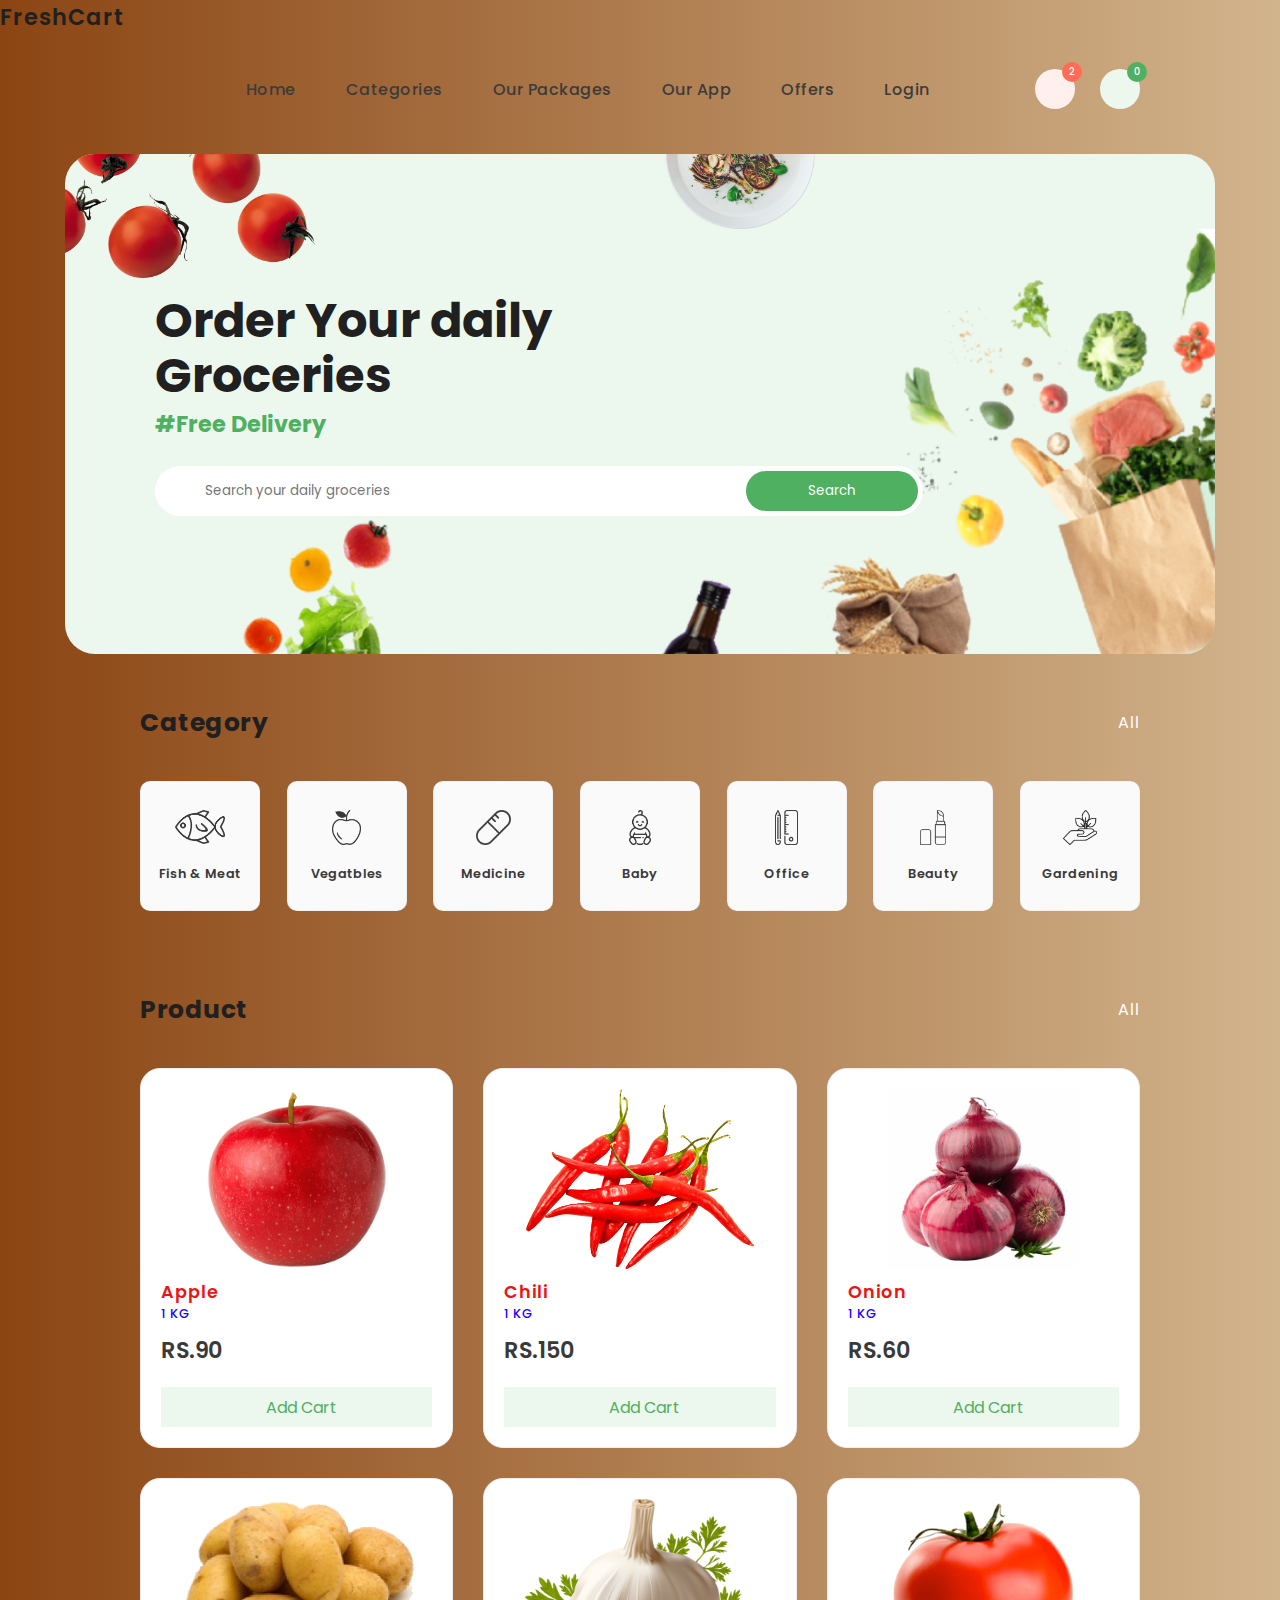
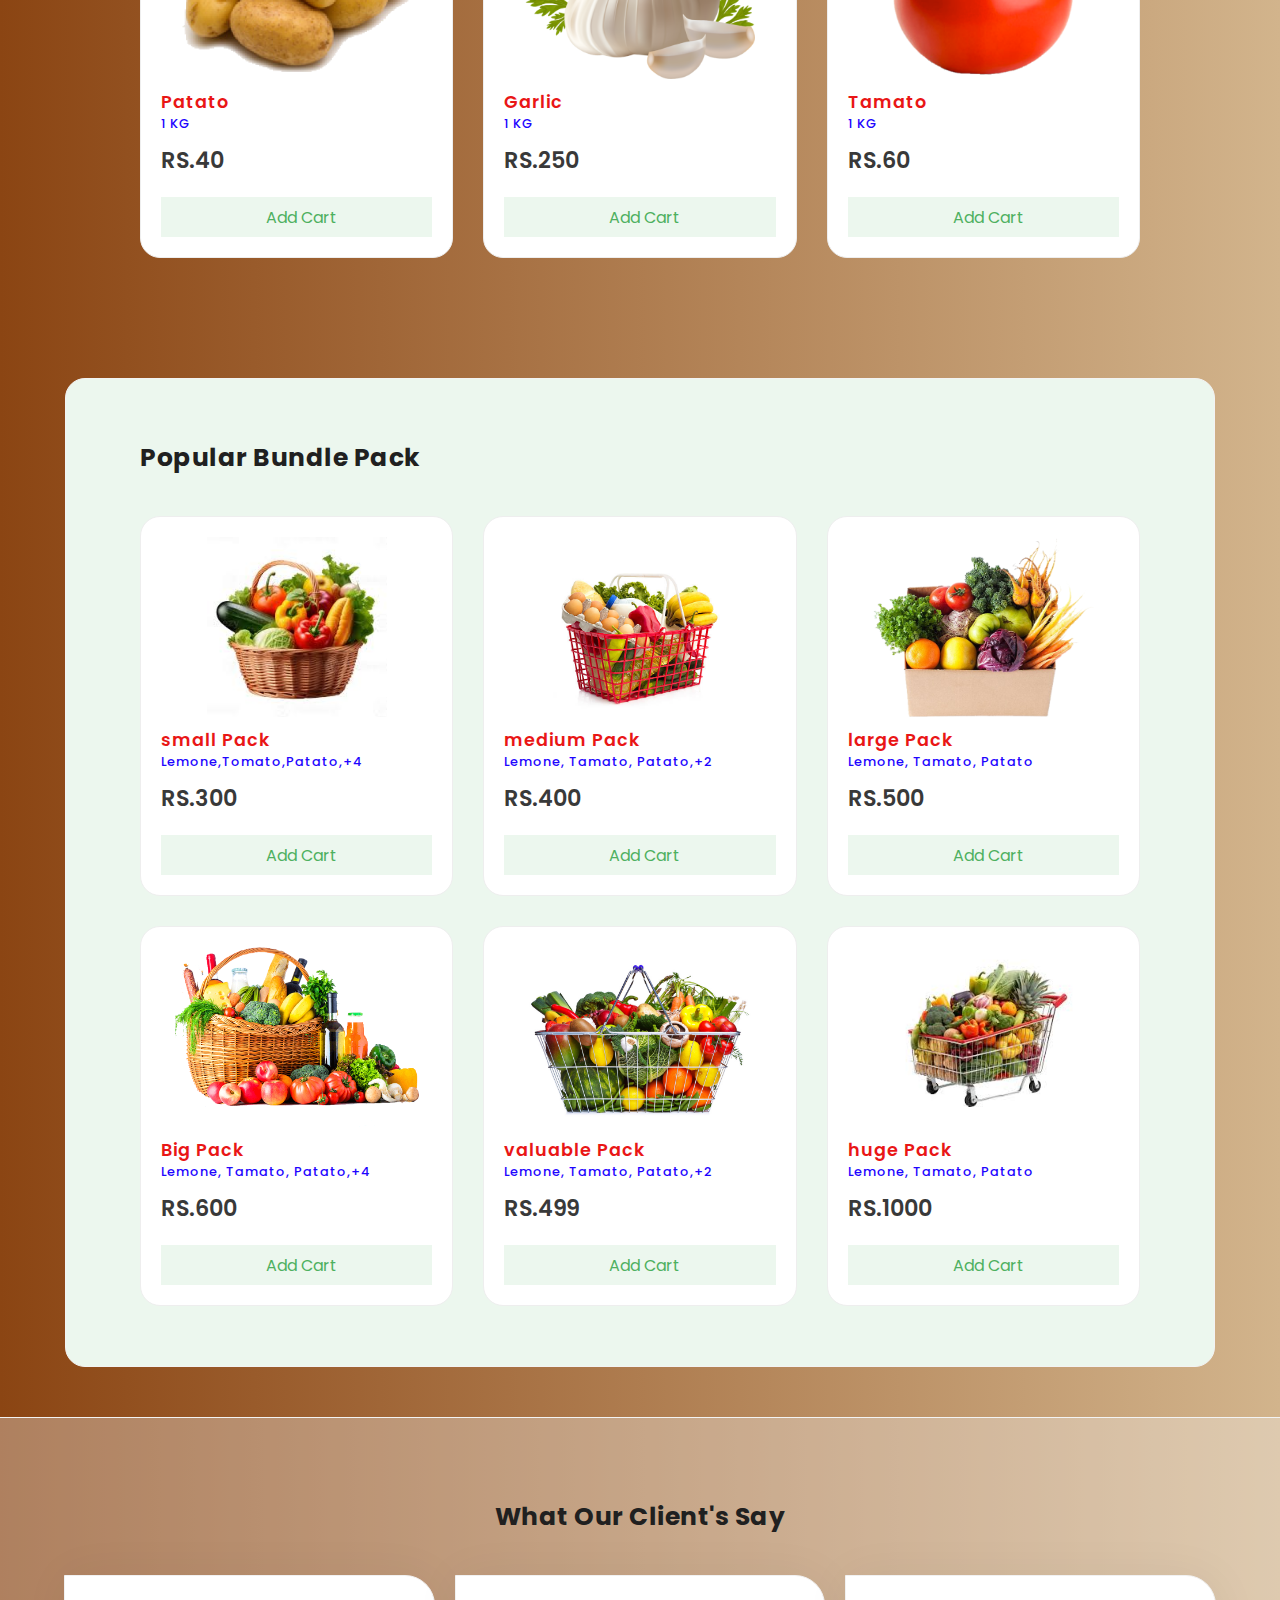
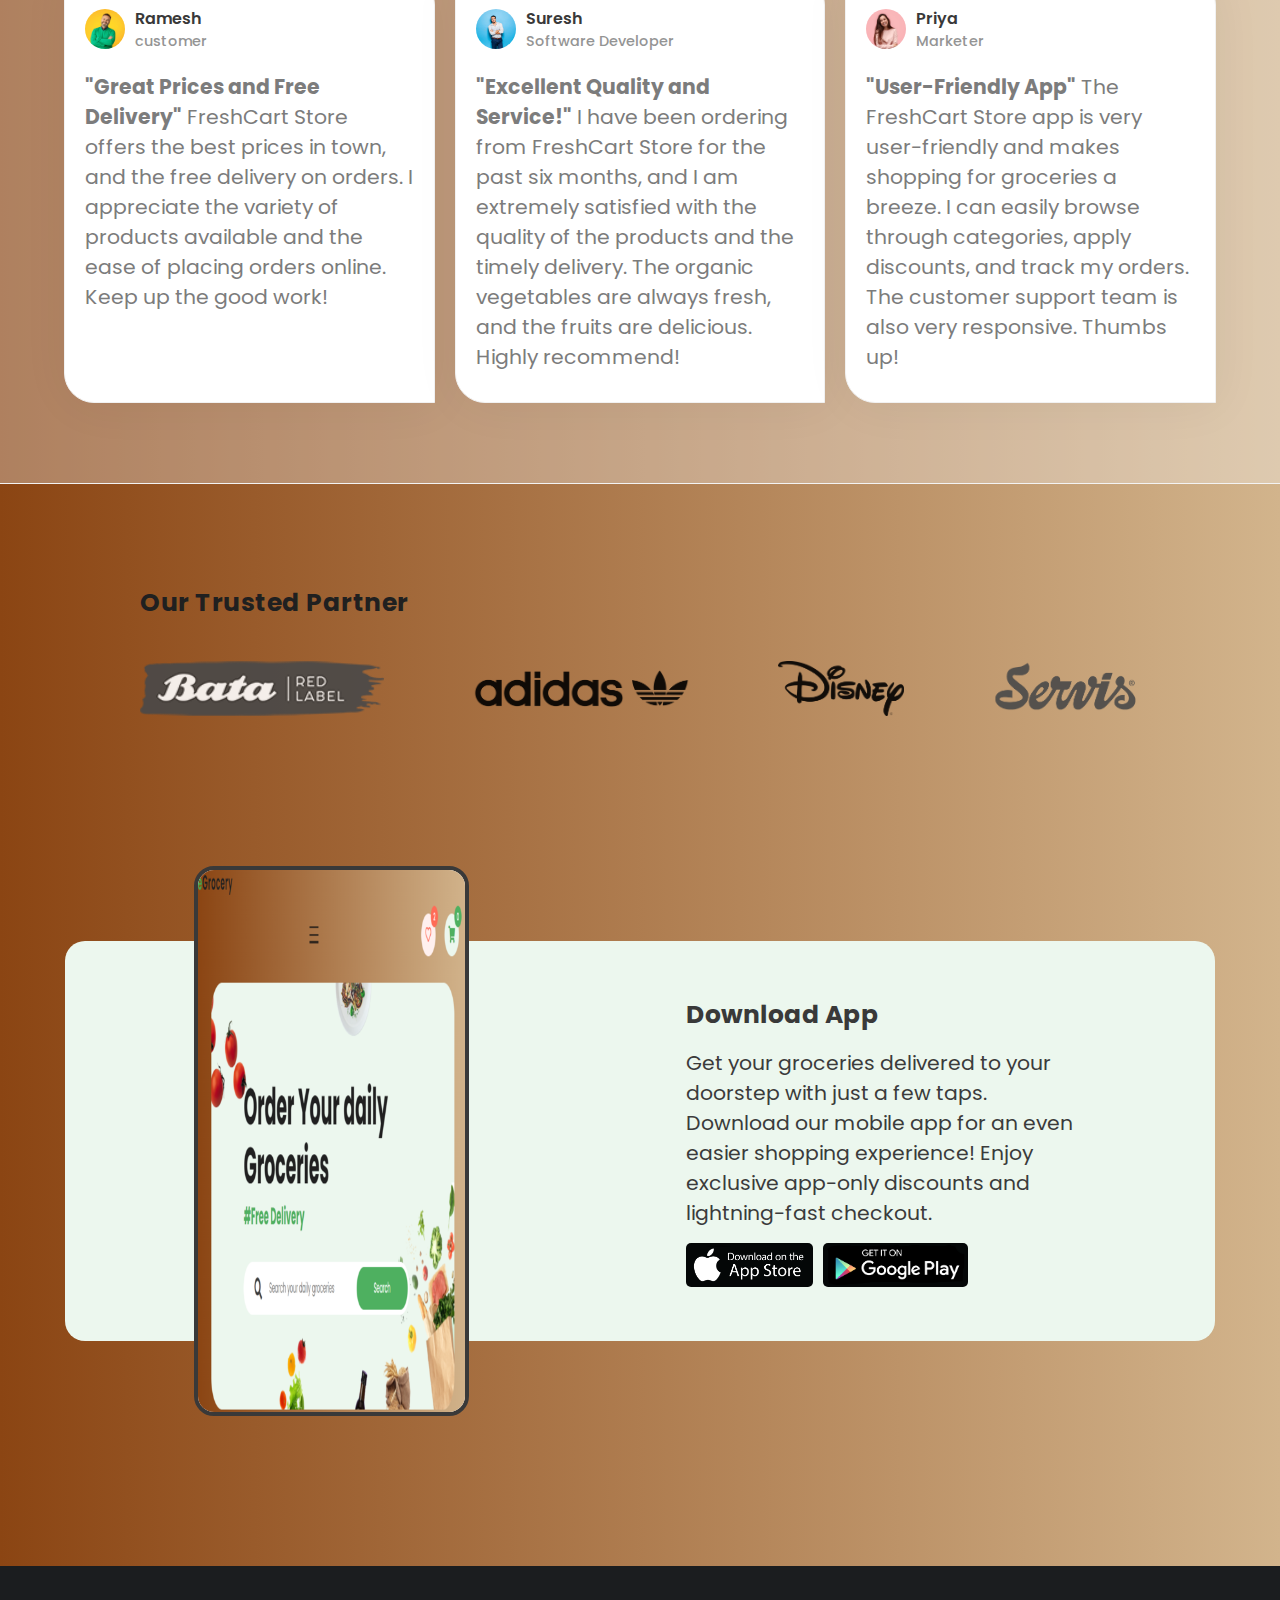
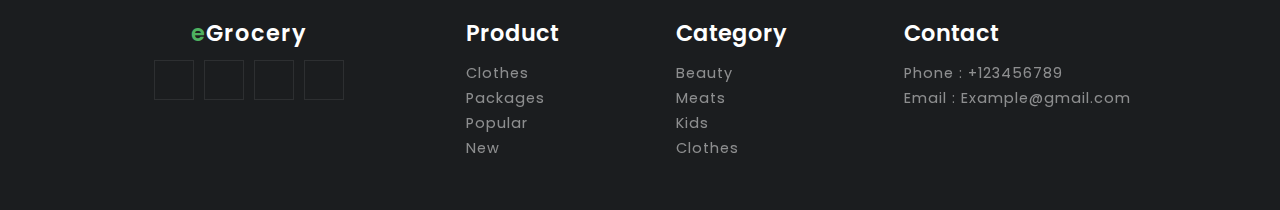
<file: index.html>
<!DOCTYPE html>
<html lang="en">
  <head>
    <meta charset="UTF-8" />
    <meta http-equiv="X-UA-Compatible" content="IE=edge" />
    <meta name="viewport" content="width=device-width, initial-scale=1.0" />
    <link rel="stylesheet" href="style.css" />
    

    <link rel="shortcut icon" href="images/fav-icon.png" />
    <link
      rel="stylesheet"
      href="https://pro.fontawesome.com/releases/v5.10.0/css/all.css"
      integrity="sha384-AYmEC3Yw5cVb3ZcuHtOA93w35dYTsvhLPVnYs9eStHfGJvOvKxVfELGroGkvsg+p"
      crossorigin="anonymous"
    />
    <link rel="preconnect" href="https://fonts.googleapis.com" />
    <link rel="preconnect" href="https://fonts.gstatic.com" crossorigin />
    <link
      href="https://fonts.googleapis.com/css2?family=Poppins:ital,wght@0,100;0,200;0,300;0,400;0,500;0,600;0,700;0,800;0,900;1,100;1,200;1,300;1,400;1,500;1,600;1,700;1,800;1,900&display=swap"
      rel="stylesheet"
    />
    <title>FreshCart Store</title>
  </head>
  <body>
  
    <header id="header">
      <a href="index.html" class="logo"> FreshCart </a>
    </header>
    
    <!--==Navigation================================-->
    <nav class="navigation">
      <!--logo-------->
      <header id="header">
        <a href="index.html" class="logo"> <span></span> </a>
      </header>
      <!--menu-btn---->
      <input type="checkbox" class="menu-btn" id="menu-btn" />
      <label for="menu-btn" class="menu-icon">
        <span class="nav-icon"></span>
      </label>
      
      <!--menu-------->
      <ul class="menu">
        <li><a href="index.html" >Home</a></li>
        <li><a href="#category">Categories</a></li>
        <li><a href="#popular-bundle-pack">Our Packages</a></li>
        <li><a href="#download-app">Our App</a></li>
        <li><a href="offer.html">Offers</a></li>
        <li><a href="#" id="loginBtn">Login</a></li>
      </ul>
      <!--right-nav-(cart-like)-->
      <div class="right-nav">
        <!--like----->
        <a href="#" class="like">
          <i class="far fa-heart"></i>
          <span>2</span>
        </a>
        <!--cart----->
        <a href="#" class="cart">
          <i class="fas fa-shopping-cart"></i>
          <span id="cart-count">0</span>
        </a>
      </div>
    </nav>
    
    <!--nav-end--------------------->
    <!--==Search-banner=======================================-->
    <section id="search-banner">
      <!--bg--------->
      <img data-src="images/bg-1.png" class="bg-1" alt="bg" />
      <img data-src="images/bg-2.png" class="bg-2" alt="bg-2" />
      <!--text------->
      <div class="search-banner-text">
        <h1>Order Your daily Groceries</h1>
        <strong>#Free Delivery</strong>
        <!--search-box------>
        <form action="" class="search-box">
          <!--icon------>
          <i class="fas fa-search"></i>
          <!--input----->
          <input
            type="text"
            class="search-input"
            placeholder="Search your daily groceries"
            name="search"
            required
          />
          <!--btn------->
          <input type="submit" class="search-btn" value="Search" />
        </form>
      </div>
    </section>
    <!--search-banner-end--------------->
    <!--==category=========================================-->
    <section id="category">
      <!--heading---------------->
      <div class="category-heading">
        <h2>Category</h2>
        <span>All</span>
      </div>
      <!--box-container---------->
      <div class="category-container">
        <!--box---------------->
        <a href="#" class="category-box">
          <img src="images/fish.png" alt="Fish" />
          <span>Fish & Meat</span>
        </a>
        <!--box---------------->
        <a href="#" class="category-box">
          <img src="images/Vegetables.png" alt="Fish" />
          <span>Vegatbles</span>
        </a>
        <!--box---------------->
        <a href="#" class="category-box">
          <img src="images/medicine.png" alt="Fish" />
          <span>Medicine</span>
        </a>
        <!--box---------------->
        <a href="#" class="category-box">
          <img src="images/baby.png" alt="Fish" />
          <span>Baby</span>
        </a>
        <!--box---------------->
        <a href="#" class="category-box">
          <img src="images/office.png" alt="Fish" />
          <span>Office</span>
        </a>
        <!--box---------------->
        <a href="#" class="category-box">
          <img src="images/beauty.png" alt="Fish" />
          <span>Beauty</span>
        </a>
        <!--box---------------->
        <a href="#" class="category-box">
          <img src="images/Gardening.png" alt="Fish" />
          <span>Gardening</span>
        </a>
      </div>
    </section>
    <!--category-end----------------------------------->
    <!--==Products====================================-->
    <section id="popular-product">
      <!--heading----------->
      <div class="product-heading">
        <h3>Product</h3>
        <span>All</span>
      </div>
      <!--box-container------>
      <div class="product-container">
        <!--box---------->
        <div class="product-box">
          <img src="images/apple.png" alt="apple" />
          <strong>Apple</strong>
          <span class="quantity">1 KG</span>
          <span class="price">RS.90</span>
          <!--cart-btn------->
          <a href="#" class="cart-btn">
            <i class="fas fa-shopping-bag"></i> Add Cart
          </a>
          <!--like-btn------->
          <a href="#" class="like-btn">
            <i class="far fa-heart"></i>
          </a>
        </div>
        <!--box---------->
        <div class="product-box">
          <img src="images/chili.png" alt="apple" />
          <strong>Chili</strong>
          <span class="quantity">1 KG</span>
          <span class="price">RS.150</span>
          <!--cart-btn------->
          <a href="#" class="cart-btn">
            <i class="fas fa-shopping-bag"></i> Add Cart
          </a>
          <!--like-btn------->
          <a href="#" class="like-btn">
            <i class="far fa-heart"></i>
          </a>
        </div>
        <!--box---------->
        <div class="product-box">
          <img src="images/onion.png" alt="apple" />
          <strong>Onion</strong>
          <span class="quantity">1 KG</span>
          <span class="price">RS.60</span>
          <!--cart-btn------->
          <a href="#" class="cart-btn">
            <i class="fas fa-shopping-bag"></i> Add Cart
          </a>
          <!--like-btn------->
          <a href="#" class="like-btn">
            <i class="far fa-heart"></i>
          </a>
        </div>
        <!--box---------->
        <div class="product-box">
          <img src="images/patato.png" alt="apple" />
          <strong>Patato</strong>
          <span class="quantity">1 KG</span>
          <span class="price">RS.40</span>
          <!--cart-btn------->
          <a href="#" class="cart-btn">
            <i class="fas fa-shopping-bag"></i> Add Cart
          </a>
          <!--like-btn------->
          <a href="#" class="like-btn">
            <i class="far fa-heart"></i>
          </a>
        </div>
        <!--box---------->
        <div class="product-box">
          <img src="images/garlic.png" alt="apple" />
          <strong>Garlic</strong>
          <span class="quantity">1 KG</span>
          <span class="price">RS.250</span>
          <!--cart-btn------->
          <a href="#" class="cart-btn">
            <i class="fas fa-shopping-bag"></i> Add Cart
          </a>
          <!--like-btn------->
          <a href="#" class="like-btn">
            <i class="far fa-heart"></i>
          </a>
        </div>
        <!--box---------->
        <div class="product-box">
          <img src="images/tamato.png" alt="apple" />
          <strong>Tamato</strong>
          <span class="quantity">1 KG</span>
          <span class="price">RS.60</span>
          <!--cart-btn------->
          <a href="#" class="cart-btn">
            <i class="fas fa-shopping-bag"></i> Add Cart
          </a>
          <!--like-btn------->
          <a href="#" class="like-btn">
            <i class="far fa-heart"></i>
          </a>
        </div>
      </div>
    </section>
    <!--popular-product-end--------------------->
    <!--Popular-bundle-pack===================================-->
    <section id="popular-bundle-pack">
      <!--heading-------------->
      <div class="product-heading">
        <h3>Popular Bundle Pack</h3>
      </div>
      <!--box-container------>
      <div class="product-container">
        <!--box---------->
        <div class="product-box">
          <img src="images/bas4.jpg" alt="pack" />
          <strong>small Pack</strong>
          <span class="quantity">Lemone,Tomato,Patato,+4</span>
          <span class="price">RS.300</span>
          <!--cart-btn------->
          <a href="#" class="cart-btn">
            <i class="fas fa-shopping-bag"></i> Add Cart
          </a>
          <!--like-btn------->
          <a href="#" class="like-btn">
            <i class="far fa-heart"></i>
          </a>
        </div>
        <!--box---------->
        <div class="product-box">
          <img src="images/bas2.jpg" alt="apple" />
          <strong>medium Pack</strong>
          <span class="quantity">Lemone, Tamato, Patato,+2</span>
          <span class="price">RS.400</span>
          <!--cart-btn------->
          <a href="#" class="cart-btn">
            <i class="fas fa-shopping-bag"></i> Add Cart
          </a>
          <!--like-btn------->
          <a href="#" class="like-btn">
            <i class="far fa-heart"></i>
          </a>
        </div>
        <!--box---------->
        <div class="product-box">
          <img src="images/pack3.png" alt="apple" />
          <strong>large Pack</strong>
          <span class="quantity">Lemone, Tamato, Patato</span>
          <span class="price">RS.500</span>
          <!--cart-btn------->
          <a href="#" class="cart-btn">
            <i class="fas fa-shopping-bag"></i> Add Cart
          </a>
          <!--like-btn------->
          <a href="#" class="like-btn">
            <i class="far fa-heart"></i>
          </a>
        </div>
        <!--box---------->
        <div class="product-box">
          <img src="images/pack1.png" alt="pack" />
          <strong>Big Pack</strong>
          <span class="quantity">Lemone, Tamato, Patato,+4</span>
          <span class="price">RS.600</span>
          <!--cart-btn------->
          <a href="#" class="cart-btn">
            <i class="fas fa-shopping-bag"></i> Add Cart
          </a>
          <!--like-btn------->
          <a href="#" class="like-btn">
            <i class="far fa-heart"></i>
          </a>
        </div>
        <!--box---------->
        <div class="product-box">
          <img src="images/pack2.jpg" alt="apple" />
          <strong>valuable Pack</strong>
          <span class="quantity">Lemone, Tamato, Patato,+2</span>
          <span class="price">RS.499</span>
          <!--cart-btn------->
          <a href="#" class="cart-btn">
            <i class="fas fa-shopping-bag"></i> Add Cart
          </a>
          <!--like-btn------->
          <a href="#" class="like-btn">
            <i class="far fa-heart"></i>
          </a>
        </div>
        <!--box---------->
        <div class="product-box">
          <img src="images/bas5.jpg" alt="apple" />
          <strong>huge Pack</strong>
          <span class="quantity">Lemone, Tamato, Patato</span>
          <span class="price">RS.1000</span>
          <!--cart-btn------->
          <a href="#" class="cart-btn">
            <i class="fas fa-shopping-bag"></i> Add Cart
          </a>
          <!--like-btn------->
          <a href="#" class="like-btn">
            <i class="far fa-heart"></i>
          </a>
        </div>
      </div>
    </section>
    <!--popular-bundle-pack-end-------------------------------->
    <!--==Clients===============================================-->
    <section id="clients">
      <!--heading---------------->
      <div class="client-heading">
        <h3>What Our Client's Say</h3>
      </div>
      <!--box-container---------->
      <div class="client-box-container">
        <!--box------------->
        <div class="client-box">
          <!--==profile===-->
          <div class="client-profile">
            <!--img--->
            <img src="images/client-1.jpg" alt="client" />
            <!--text-->
            <div class="profile-text">
              <strong>Ramesh</strong>
              <span>customer</span>
            </div>
          </div>
          <!--==Rating======-->
          <div class="rating">
            <i class="fas fa-star"></i>
            <i class="fas fa-star"></i>
            <i class="fas fa-star"></i>
            <i class="fas fa-star"></i>
            <i class="fas fa-star"></i>
          </div>
          <!--==comments===-->
          <p>
            <b>"Great Prices and Free Delivery"</b>

FreshCart Store offers the best prices in town, and the free delivery on orders. I appreciate the variety of products available and the ease of placing orders online. Keep up the good work!
          </p>
        </div>
        <!--box------------->
        <div class="client-box">
          <!--==profile===-->
          <div class="client-profile">
            <!--img--->
            <img src="images/client-2.jpg" alt="client" />
            <!--text-->
            <div class="profile-text">
              <strong>Suresh</strong>
              <span>Software Developer</span>
            </div>
          </div>
          <!--==Rating======-->
          <div class="rating">
            <i class="fas fa-star"></i>
            <i class="fas fa-star"></i>
            <i class="fas fa-star"></i>
            <i class="fas fa-star"></i>
            <i class="fas fa-star"></i>
          </div>
          <!--==comments===-->
          <p>
            <b>"Excellent Quality and Service!"</b>

            I have been ordering from FreshCart Store for the past six months, and I am extremely satisfied with the quality of the products and the timely delivery. The organic vegetables are always fresh, and the fruits are delicious. Highly recommend!
          </p>
        </div>
        <!--box------------->
        <div class="client-box">
          <!--==profile===-->
          <div class="client-profile">
            <!--img--->
            <img src="images/client-3.jpg" alt="client" />
            <!--text-->
            <div class="profile-text">
              <strong>Priya</strong>
              <span>Marketer</span>
            </div>
          </div>
          <!--==Rating======-->
          <div class="rating">
            <i class="fas fa-star"></i>
            <i class="fas fa-star"></i>
            <i class="fas fa-star"></i>
            <i class="fas fa-star"></i>
            <i class="fas fa-star"></i>
          </div>
          <!--==comments===-->
          <p>
            <b>"User-Friendly App"</b>

            The FreshCart Store app is very user-friendly and makes shopping for groceries a breeze. I can easily browse through categories, apply discounts, and track my orders. The customer support team is also very responsive. Thumbs up!
            
          </p>
        </div>
      </div>
    </section>
    <!--client-section-end---------->
    <!--==Partnre-logo================================-->
    <section id="partner">
      <!--heading------------>
      <div class="partner-heading">
        <h3>Our Trusted Partner</h3>
      </div>
      <!--logo-container----->
      <div class="logo-container">
        <img src="images/logo-1.png" alt="logo" />
        <img src="images/logo-2.png" alt="logo" />
        <img src="images/logo-3.png" alt="logo" />
        <img src="images/logo-4.png" alt="logo" />
      </div>
    </section>
    <!--logo-section-end--------------------->
    <!--==download-app====================================-->
    <section id="download-app">
      <!--img----------------------->
      <div class="app-img">
        <img src="images/mobil.png" alt="app" />
      </div>
      <!--text---------------------->
      <div class="download-app-text">
        <strong>Download App</strong>
        <p>
          Get your groceries delivered to your doorstep with just a few taps. Download our mobile app for an even easier shopping experience! Enjoy exclusive app-only discounts and lightning-fast checkout.

        </p>
        <!--btns------->
        <div class="download-btns">
          <a href="#"><img src="images/appstore-btn.png" alt="" /></a>
          <a href="#"><img src="images/googleplay-btn.png" alt="" /></a>
        </div>
      </div>
    </section>
    <!--download-app-section-end------------------------->
    <!--==Footer=============================================-->
    <footer>
      <div class="footer-container">
        <!--logo-container------>
        <div class="footer-logo">
          <a href="#"><span>e</span>Grocery</a>
          <!--social----->
          <div class="footer-social">
            <a href="#"><i class="fab fa-facebook-f"></i></a>
            <a href="#"><i class="fab fa-twitter"></i></a>
            <a href="#"><i class="fab fa-instagram"></i></a>
            <a href="#"><i class="fab fa-youtube"></i></a>
          </div>
        </div>
        <!--links------------------------->
        <div class="footer-links">
          <strong>Product</strong>
          <ul>
            <li><a href="#">Clothes</a></li>
            <li><a href="#">Packages</a></li>
            <li><a href="#">Popular</a></li>
            <li><a href="#">New</a></li>
          </ul>
        </div>
        <!--links------------------------->
        <div class="footer-links">
          <strong>Category</strong>
          <ul>
            <li><a href="#">Beauty</a></li>
            <li><a href="#">Meats</a></li>
            <li><a href="#">Kids</a></li>
            <li><a href="#">Clothes</a></li>
          </ul>
        </div>
        <!--links-------------------------->
        <div class="footer-links">
          <strong>Contact</strong>
          <ul>
            <li><a href="#">Phone : +123456789</a></li>
            <li><a href="#">Email : Example@gmail.com</a></li>
          </ul>
        </div>
      </div>
    </footer>
    <script src="script.js"></script>
    <script>
      document.getElementById('loginBtn').addEventListener('click', function() {
          window.location.href = 'login.html';
      });
  </script>
  <body>
    <!-- Existing content -->

    <!-- Scroll-to-Top Button -->
    <button id="scrollTopBtn" title="Go to top">Top</button>
</body>

    <!-- Button to open the modal -->
<button id="openModalBtn" style="display: none;">Open Modal</button>

<!-- The Modal -->
<div id="modal" class="modal">
  <div class="modal-content">
    <span class="close">&times;</span>
    <h2>Special Offer Just for You!</h2>
    <p>Get 20% off your first order with code <strong>WELCOME20</strong>.</p>
    <a href="offers.html">See All Offers</a> <!-- Link to your offers page -->
  </div>
</div>

  </body>
</html>
</file>
<file: style.css>
*{
    font-family: poppins;
    margin: 0px;
    padding: 0px;
    box-sizing: border-box;
    scroll-behavior: smooth;
    
}
h1 {
    font-size: 5vw; /* Font size relative to viewport width */
  }
  
  .search-box {
    width: 60vw; /* Width relative to viewport width */
  }
  
ul{
    list-style: none;
}
a{
    text-decoration: none;
}
/* Add this to your existing CSS file */
body {
    font-size: 16px; /* Base font size */
  }
  
  h1 {
    font-size: calc(1.5rem + 1vw);
  }
  
  p {
    font-size: calc(0.875rem + 0.5vw);
  }
 

.sticky {
    position: fixed;
    top: 0;
    width: 100%;
    z-index: 1000; /* Ensure it stays above other content */
}

.logo img {
    height: 50px; /* Adjust logo size as needed */
}
  
body{
    margin: 0px;
    padding: 0px;
    font-family: poppins;
    background: rgb(69,252,222);
background: linear-gradient(90deg, #8B4513 0%, #D2B48C 100%) 100%;
}
#scrollTopBtn {
    display: none;
    position: fixed;
    bottom: 20px;
    right: 20px;
    background-color: #333;
    color: #fff;
    border: none;
    padding: 10px;
    border-radius: 5px;
    cursor: pointer;
    z-index: 1000;
}

#scrollTopBtn:hover {
    background-color: #555;
}

#search-banner {
    background-image: url('images/bg-1.png');
  }
  
  @media (min-width: 768px) {
    #search-banner {
      background-image: url('images/bg-2.png');
    }
  }
  
.product-container {
    display: flex;
    flex-wrap: wrap;
    gap: 16px;
  }
  
  .product-box {
    flex: 1 1 calc(33.333% - 16px); /* Adjust percentage as needed */
    box-sizing: border-box;
  }
  
/* Fluid Images */
img {
    max-width: 100%;
    height: auto;
  }
  
::selection{
color:#ffffff;
background-color:#3bb050;}


/*==Navigation=====================================*/
.navigation{
    display: flex;
    justify-content: space-between;
    align-items: center;
    padding: 35px;
    max-width: 1070px;
    width: 100%;
    margin: auto;
}
.menu{
    display: flex;
    justify-content: space-around; /* Adjusts spacing between menu items */
    list-style: none;
    padding: 0;
    margin: 0;
    .menu li {
        margin: 0 10px; /* Adjusts spacing around each menu item */
    }
    
    .menu a {
        text-decoration: none;
        color: #000; /* Adjust color as needed */
        padding: 10px 15px; /* Adjust padding for better click area */
        transition: background-color 0.3s ease, color 0.3s ease;
    }
    
    .menu a:hover {
        background-color: #ddd; /* Adjust hover background color */
        color: #000; /* Adjust hover text color */
    }
    
    .menu a.active {
        font-weight: bold;
        border-bottom: 2px solid #000; /* Highlight active menu item */
    }
.menu-icon {
    display: none;
  }
  @media (max-width: 965px) {
    .menu-icon {
      display: block;
    }
    .navigation .menu {
      display: none;
      position: absolute;
      top: 65px;
      left: 0px;
      z-index: 100;
      background-color: #ffffff;
      width: 100%;
      padding: 0px;
      margin: 0px;
      border-bottom: 1px solid rgba(245, 245, 245);
    }
    .navigation .menu li {
      width: 100%;
      margin: 0px;
      padding: 0px;
    }
    .navigation .menu li a {
      width: 100%;
      height: 40px;
      display: flex;
      align-items: center;
      padding: 30px 20px;
      margin: 0px;
      border: 1px solid rgba(248, 247, 247, 0.5);
    }
    .menu-btn:checked ~ .menu {
      display: block;
    }
  }

/* Menu Icon */
.menu-icon {
    display: none;
    cursor: pointer;
    position: relative;
    float: right;
    z-index: 1001;
}

.menu-icon .nav-icon {
    background-color: #141414cc;
    display: block;
    height: 2px;
    width: 25px;
    position: relative;
    transition: background 0.2s ease-out;
}

.menu-icon .nav-icon::before,
.menu-icon .nav-icon::after {
    background-color: #141414cc;
    content: '';
    display: block;
    position: absolute;
    width: 100%;
    height: 100%;
    transition: all ease-out 0.2s;
}

.menu-icon .nav-icon::before {
    top: 7px;
}

.menu-icon .nav-icon::after {
    top: -7px;
}

/* Hide menu by default */
.menu {
    display: none;
    position: absolute;
    top: 65px;
    left: 0;
    width: 100%;
    background-color: #fff;
    z-index: 1000;
    padding: 0;
}

.menu li {
    width: 100%;
}

.menu li a {
    padding: 20px;
    display: block;
    width: 100%;
}


/* Show menu when checked */
.menu-btn:checked ~ .menu {
    display: block;
}

.menu-btn:checked ~ .menu-icon .nav-icon {
    background: transparent;
}

.menu-btn:checked ~ .menu-icon .nav-icon::before {
    transform: rotate(-45deg);
    top: 0;
}

.menu-btn:checked ~ .menu-icon .nav-icon::after {
    transform: rotate(45deg);
    top: 0;
}

@media(max-width: 965px) {
    .menu-icon {
        display: block;
    }
    .navigation .menu {
        display: none;
    }
    .right-nav {
        display: none;
    }
}

/* Add other responsive styles as needed */
}
.menu li a{
    padding: 3px 10px;
    margin: 0px 15px;
    color: #3b3b3b;
    font-weight: 500;
    letter-spacing: 0.5px;
    transition: all ease 0.3s;
}
.logo{
    font-size: 1.4rem;
    font-weight: 600;
    letter-spacing: 1px;
    color: #202020;
}
.logo span{
    color: #40aa54;
}
.right-nav{
    display: grid;
    grid-template-columns: auto auto;
    grid-gap: 25px;
}
.right-nav a{
    width:40px;
    height: 40px;
    display: flex;
    justify-content: center;
    align-items: center;
    border-radius: 50%;
    position: relative;
}
.right-nav .like{
    background-color: #fff0ee;
    color: #ff6c57;
}
.right-nav .cart{
    background-color: #ecf7ee;
    color: #4eb060;
}
.right-nav a span{
    position: absolute;
    top: -7px;
    right: -7px;
    width:20px;
    height: 20px;
    display: flex;
    justify-content: center;
    align-items: center;
    border-radius: 50%;
    color: #ffffff;
    font-size: 0.6rem;
    font-weight: 500;
}
.right-nav .like span{
    background-color: #ff6c57;
}
.right-nav .cart span{
    background-color: #4eb060;
}
.menu li a:hover,
.menu .active{
    color: #40aa54;
    transition: all ease 0.3s;
}
 
/*==Search-Banner========================*/
#search-banner{
    max-width: 1250px;
    height: 500px;
    border-radius: 30px;
    background-color: #ecf7ee;
    margin: 10px auto;
    position: relative;
    overflow: hidden;
    background-image: url(bg.png);
    background-repeat: no-repeat;
    background-size: 1000px;
    background-position: bottom right;
    padding: 20px;
    display: flex;
    align-items: center;
}
.bg-1{
    position: absolute;
    left: -50px;
    top: -150px;
    width: 300px;
    height: 300px;
    object-fit: contain;
    object-position: center;
}
.bg-2{
    position: absolute;
    left: 60%;
    transform: translateX(-60%);
    top: -75px;
    width: 150px;
    height: 150px;
    object-position: center;
    object-fit: contain;
}
.search-banner-text{
    display: flex;
    flex-direction: column;
    width: 500px;
    margin-left: 70px;
    position: relative;
}
.search-banner-text h1{
    font-size: 3rem;
    line-height: 55px;
    color: #202020;
}
.search-banner-text strong{
    color: #4eb060;
    font-size: 1.4rem;
    margin-top: 4px;
}
.search-box{
    background-color: #ffffff;
    height: 50px;
    display: flex;
    align-items: center;
    margin-top: 25px;
    padding: 0px 5px 0px 20px;
    border-radius: 30px;
}
.search-box i{
    font-size: 1.3rem;
    color: #3b3b3b;
    margin: 0px 10px;
}
.search-box .search-input{
    height: 40px;
    border: none;
    width: 100%;
    padding: 0px 10px;
    outline: none;
}
.search-box .search-btn{
    width:220px;
    height: 40px;
    border-radius: 30px;
    background-color: #4eb060;
    border: none;
    color: #ffffff;
    outline: none;
    cursor: pointer;
    transition: all ease 0.3s;
}
.search-box .search-btn:hover{
    background-color: #5ccf71;
    transition: all ease 0.3s;
}
.search-btn, .cart-btn, .like-btn {
    padding: 10px 20px; /* Increase padding for better touch target */
  }
  
/*==category================================*/
#category,
#popular-product,
#popular-bundle-pack,
#partner{
    display: flex;
    flex-direction: column;
    max-width: 1000px;
    margin: 50px auto;
}
.category-heading,
.product-heading,
.partner-heading{
    display: flex;
    justify-content: space-between;
    align-items: center;
}
.category-heading h2,
.product-heading h3,
.partner-heading h3{
    font-size: 1.56rem;
    font-weight: 700;
    color: #202020;
    letter-spacing: 0.5px;
}
.category-heading span,
.product-heading span{
    color: white;
    font-weight: 400;
    letter-spacing: 1px;
}
.category-container{
    display: flex;
    justify-content: space-between;
    align-items: center;
    margin-top: 40px;
}
.category-box{
    display: flex;
    flex-direction: column;
    align-items: center;
    justify-content: center;
    background-color: #fafafa;
    border-radius: 10px;
    min-height: 130px;
    width: 120px;
    border: 1px solid rgba(0,0,0,0.03);
}
.category-box img{
    height: 35px;
    width: 50px;
    object-fit: contain;
    object-position: center;
    transition: all ease 0.1s;
}
.category-box span{
    color: #393939;
    font-size: 0.8rem;
    margin-top: 20px;
    letter-spacing: 0.3px;
    font-weight: 600;
}
.category-box:hover img{
    transform: scale(1.1);
    transition: all ease 0.1s;
}
/*==popular-product========================*/
#popular-product{
    margin: 80px auto;
}
.product-container{
    display: grid;
    grid-template-columns: 1fr 1fr 1fr;
    grid-gap: 30px;
    align-items: center;
    margin: 40px 0px;
}
.product-box img{
    width: 90%;
    height: 180px;
    object-fit: contain;
    object-position: center;
    margin: auto;
}
.product-box{
    width: 100%;
    border: 1px solid #eeeeee;
    border-radius: 20px;
    background-color: #ffffff;
    padding: 20px;
    display: flex;
    flex-direction: column;
    position: relative;
}
.product-box strong{
    color: hsl(0, 83%, 50%);
    font-size: 1.1rem;
    letter-spacing: 1px;
    font-weight: 600;
    margin-top: 10px;
}
.product-box .quantity{
    color: hsl(246, 100%, 51%);
    font-size: 0.8rem;
    font-weight: 500;
    letter-spacing: 1px;
}
.product-box .price{
    margin-top: 10px;
    font-weight: 600;
    font-size: 1.4rem;
    color: #393939;
}
.product-box .cart-btn{
    width:100%;
    height: 40px;
    background-color: #ecf7ee;
    color: #4eb060;
    display: flex;
    justify-content: center;
    align-items: center;
    margin-top: 20px;
    transition: all ease 0.3s;
}
.product-box .cart-btn i{
    margin-right: 10px;
}
.product-box .cart-btn:hover{
    background-color: #4eb060;
    color: #ffffff;
    transition: all ease 0.3s;
}
.product-box .like-btn{
    position: absolute;
    right: 30px;
    top: 20px;
    color: #c9c9c9;
    font-size: 1.3rem;
}
 
/*==popular-bundle-pack==========================*/
#popular-bundle-pack{
    display: flex;
    flex-direction: column;
    justify-content: center;
    max-width: 1150px;
    margin: 50px auto;
    padding: 60px 0px 20px 0px;
    border-radius: 20px;
    background-color: #ecf7ee;
    border: 1px solid #f3f3f3;
    align-items: center;
}
.product-container,
.product-heading{
    max-width: 1000px;
    width: 100%;
}
/*==clients=========================================*/
#clients{
    display: flex;
    flex-direction: column;
    justify-content: center;
    align-items: center;
    background-color: #f6f6f656;
    padding: 80px 0px;
    margin: 40px 0px;
    border-top: 1px solid #f3f3f3;
    border-bottom: 1px solid #f3f3f3;
}
.client-heading h3{
    font-size: 1.56rem;
    color: #202020;
    font-weight: 700;
    letter-spacing: 0.5px;
}
.client-box-container{
    display: grid;
    grid-template-columns: 1fr 1fr 1fr;
    grid-gap: 20px;
    width: 90%;
    margin-top: 40px;
}
.client-box{
    background-color: #ffffff;
    padding: 30px 20px;
    border: 1px solid #f1f1f1;
    box-shadow: 2px 2px 50px rgba(0,0,0,0.05);
    border-radius: 0px 30px 0px 30px;
}
.client-profile{
    display: flex;
    align-items: center;
}
.client-profile img{
    width:40px;
    height: 40px;
    object-fit: cover;
    object-position: center;
    border-radius: 50%;
}
.profile-text{
    display: flex;
    flex-direction: column;
    margin-left: 10px;
}
.profile-text strong{
    color: #393939;
    font-size: 1rem;
    font-weight: 600;
}
.profile-text span{
    color: #949494;
    font-weight: 500;
    font-size: 0.9rem;
}
.rating{
    display: flex;
    margin: 10px 0px;
}
.rating i{
    color: #fdcc0d;
}
.client-box p{
    color: #7c7c7c;
}
/*==partner-logo=================================*/
#partner{
    margin: 100px auto;
}
.logo-container{
    display: flex;
    justify-content: space-between;
    margin-top: 40px;
}
.logo-container img{
    height: 55px;
    object-fit: contain;
    object-position: center;
    filter:grayscale(1);
    opacity: 0.9;
    transition: all ease 0.3s;
}
/*==Download-app===================================*/
#download-app{
    max-width:1150px;
    width: 100%;
    background-color: #ecf7ee;
    height: 400px;
    margin: 225px auto;
    border-radius: 20px;
    padding: 20px;
    display: flex;
    justify-content: space-around;
    align-items: center;
}
.app-img{
    width:275px;
    height: 550px;
    background-color: #ffffff;
    border: 4px solid #393939;
    border-radius: 20px;
    overflow: hidden;
}
.app-img img{
    width: 100%;
    height: 100%;
    object-fit: cover;
    object-position: top center;
}
.download-app-text{
    max-width:400px;
}
.download-app-text strong{
    color: #393939;
    font-size: 1.56rem;
}
.download-app-text p{
    color: #3b3b3b;
    margin: 15px 0px;
}
.download-btns{
    display: flex;
}
.download-btns a{
    height: 44px;
    display: flex;
    justify-content: center;
    align-items: center;
    margin-right: 10px;
    border-radius: 5px;
    overflow: hidden;
}
.download-btns a img{
    height: 100%;
    object-fit: cover;
    object-position: center;
}
/*==footer============================*/
footer{
    background-color: #1b1d1f;
    padding: 50px 20px;
    border-top: 5px solid linear-gradient(90deg, #8B4513 0%, #D2B48C 100%);
}
.footer-container{
    max-width: 1100px;
    margin: auto;
    display: flex;
    justify-content: space-around;
    align-items: flex-start;
}
.footer-logo{
    display: flex;
    flex-direction: column;
    justify-content: center;
    align-items: center;
}
.footer-logo a{
    color: #ffffff;
    font-size: 1.4rem;
    font-weight: 600;
    letter-spacing: 1px;
}
.footer-logo a span{
    color: #4eb060;
}
.footer-social{
    display: flex;
    margin-top: 10px;
}
.footer-social a{
    width:40px;
    height: 40px;
    display: flex;
    justify-content: center;
    align-items: center;
    color: #ffffff;
    border: 1px solid #ffffff15;
    font-size: 0.9rem;
    margin: 0px 5px;
    transition: all ease 0.3s;
}
.footer-social a:hover{
    background-color: #4eb060;
    transition: all ease 0.3s;
}
.footer-links strong{
    color: #ffffff;
    font-size: 1.4rem;
    font-weight: 600;
}
.footer-links ul{
    margin-top: 10px;
}
.footer-links ul li a{
    color: #ffffff;
    opacity: 0.5;
    margin: 4px 0px;
    font-size: 0.9rem;
    letter-spacing: 1px;
    transition: all ease 0.3s;
}
.footer-links li a:hover{
    opacity: 1;
    transition: all ease 0.3s;
}
/*==Making-Responsive===================================*/
.menu-icon,
.menu-btn{
    display: none;
}
@media(max-width:1280px){
    #search-banner{
        width:1150px;
    }
}
@media(max-width:1200px){
    #search-banner{
        width:90%;
        height: 500px;
    }
    #popular-bundle-pack,
    #popular-product,
    #download-app{
        width: 90%;
    }
    #popular-bundle-pack{
        padding: 50px 30px 0px 30px;
    }
}
@media(max-width:1050px){
    .bg-1{
        width: 150px;
        height: 150px;
        top: -20px;
    }
    #search-banner{
        background-size: 700px;
    }
    #category,
    #partner{
        width: 90%;
    }
}
@media(max-width:965px){
    .navigation{
        justify-content: space-between;
        height: 65px;
        padding: 35px 25px;
    }
    .logo{
        font-size: 1.2rem;
    }
    .navigation .menu{
        display: none;
        position: absolute;
        top: 65px;
        left: 0px;
        z-index: 100;
        background-color: #ffffff;
        width: 100%;
        padding: 0px;
        margin: 0px;
        border-bottom: 1px solid rgba(245,245,245);
    }
    .navigation .menu li{
        width: 100%;
        margin: 0px;
        padding: 0px;
    }
    .navigation .menu li a{
        width: 100%;
        height: 40px;
        display: flex;
        align-items: center;
        padding: 30px 20px;
        margin: 0px;
        border: 1px solid rgba(248,247,247,0.5);
    }
    .menu-icon{
        display: block;
    }
    .navigation .menu-icon{
        cursor: pointer;
        float: right;
        padding: 5px;
        position: relative;
        user-select: none;
        z-index: 2;
    }
    .navigation .menu-icon .nav-icon{
        background-color: #141414cc;
        display: block;
        height: 2px;
        width: 25px;
        position: relative;
        transition: background 0.2s ease-out;
    }
    .navigation .menu-icon .nav-icon::before,
    .navigation .menu-icon .nav-icon::after{
        background-color: #141414cc;
        content: '';
        display: block;
        position: absolute;
        width: 100%;
        height: 100%;
        transition: all ease-out 0.2s;
    }
    .navigation .menu-icon .nav-icon::before{
        top: 7px;
    }
    .navigation .menu-icon .nav-icon::after{
        top: -7px;
    }
    .navigation .menu-btn:checked ~ .menu-icon .nav-icon::before{
        transform: rotate(-45deg);
        top: 0px;
    }
    .navigation .menu-btn:checked ~ .menu-icon .nav-icon::after{
        transform: rotate(45deg);
        top: 0px;
    }
    .navigation .menu-btn:checked ~ .menu-icon .nav-icon{
        background-color: transparent;
    } 
    .navigation .menu-btn:checked ~ .menu{
        display: block;
    }   
 
    #search-banner{
        height: 400px;
        background-size: 500px;
    }
    .bg-2{
        width: 100px;
        height: 100px;
        top: -50px;
    }
    .category-container{
        flex-wrap: wrap;
        justify-content: center;
    }
    .category-box{
        margin: 10px;
    }
    .product-container{
        grid-template-columns: 1fr 1fr;
    }
    .client-box-container{
        grid-template-columns: 1fr 1fr;
    }
    .partner-heading{
        justify-content: center;
    }
    .logo-container{
        flex-wrap: wrap;
        justify-content: center;
    }
    .logo-container img{
        margin: 10px;
    }
    #download-app{
        flex-direction: column;
        height: 100%;
        background-color: transparent;
        margin-top: 0px;
        width: 90%;
        max-width: 100%;
    }
    .app-img{
        height: 450px;
        width: 220px;
    }
    .download-app-text{
        max-width: 100%;
        background-color: #ecf7ee;
        padding: 20px;
        border-radius: 20px;
        margin-top: 20px;
        display: flex;
        flex-direction: column;
        justify-content: center;
        align-items: center;
        text-align: center;
    }
    .footer-container{
        display: grid;
        grid-template-columns: 1fr 1fr;
    }
    .footer-links{
        text-align: center;
    }
}
@media(max-width:750px){
    #search-banner{
        height: 300px;
    }
    .search-banner-text{
        margin-left: 20px;
    }
    .search-banner-text h1{
        font-size: 2rem;
        line-height: 30px;
    }
    .bg-1{
        display: none;
    }
    .client-box-container{
        grid-template-columns: 1fr;
    }
}
@media(max-width:500px){
    #search-banner{
        height: 200px;
        background-size: 300px;
    }
    .search-banner-text{
        margin-left: 0px;
        max-width: 100%;
    }
    .search-banner-text h1{
        font-size: 1.3rem;
    }
    .search-box{
        width: 100%;
        max-width: 100%;
        height: 40px;
        padding-left: 10px;
    }
    .search-box i{
        font-size: 1rem;
    }
    .search-box .search-btn{
        height: 30px;
    }
    .category-container{
        display: grid;
        grid-template-columns: 1fr 1fr;
        grid-gap: 15px;
    }
    .category-box{
        width: 100%;
        margin: 0px;
    }
    .product-container{
        grid-template-columns: 1fr;
    }
    #popular-bundle-pack{
        padding: 30px 20px 0px 20px;
    }
    .footer-container{
        grid-template-columns: 1fr;
    }
    .footer-links{
        margin-top: 10px;
    }
}
@media(max-width:400px){
    .category-heading h2,
    .product-heading h3,
    .client-heading h3,
    .partner-heading h3{
        font-size: 1.2rem;
    }
}
@media(max-width:350px){
    .download-btns{
        flex-direction: column;
    }
    .download-btns a{
        margin: 4px 0px;
        width: 140px;
    }
    .download-btns a img{
        width: 100%;
    }
    .right-nav{
        grid-gap: 5px;
    }
}
.modal {
    display: none;
    position: fixed;
    z-index: 1;
    left: 0;
    top: 0;
    width: 100%;
    height: 100%;
    overflow: auto;
    background-color: rgb(0,0,0);
    background-color: rgba(0,0,0,0.4);
}

.modal-content {
    background-color: #fefefe;
    margin: 15% auto;
    padding: 20px;
    border: 1px solid #888;
    width: 80%;
}

.close {
    color: #aaa;
    float: right;
    font-size: 28px;
    font-weight: bold;
}

.close:hover,
.close:focus {
    color: black;
    text-decoration: none;
    cursor: pointer;
}
</file>
